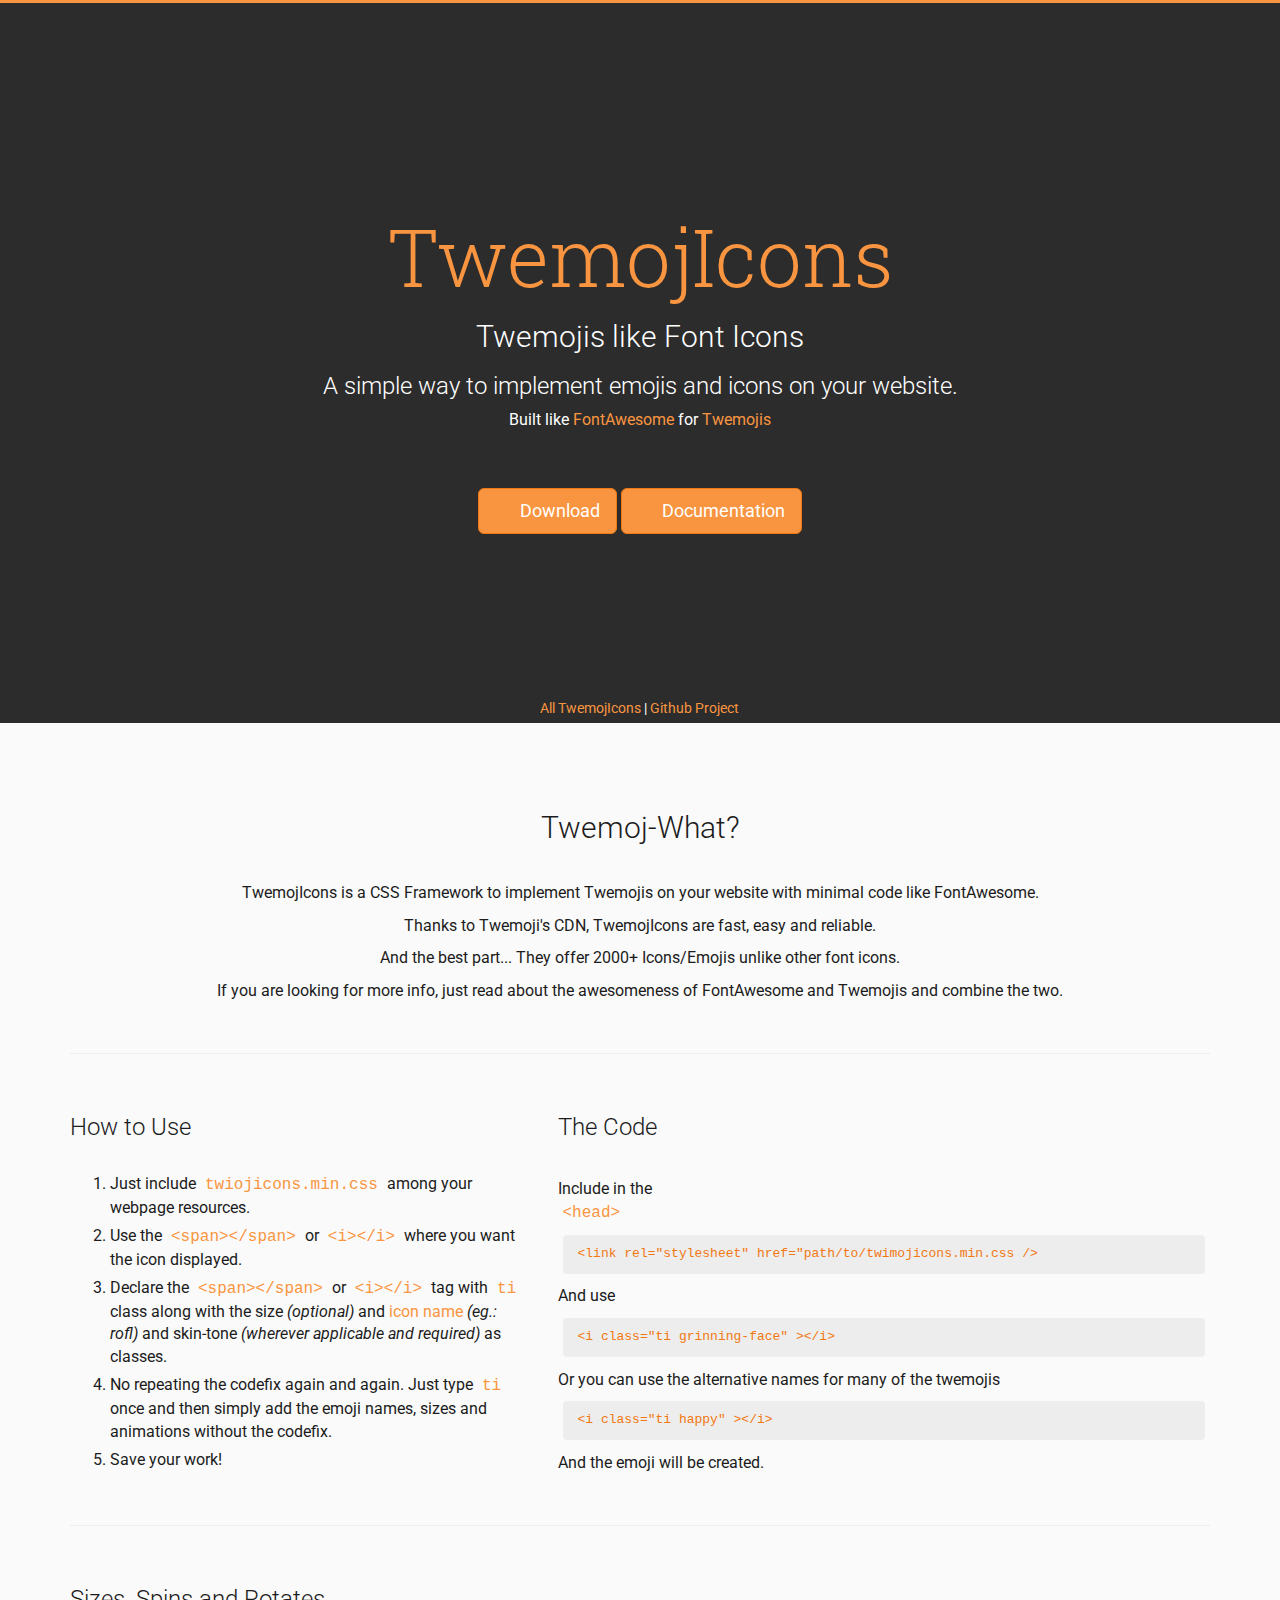
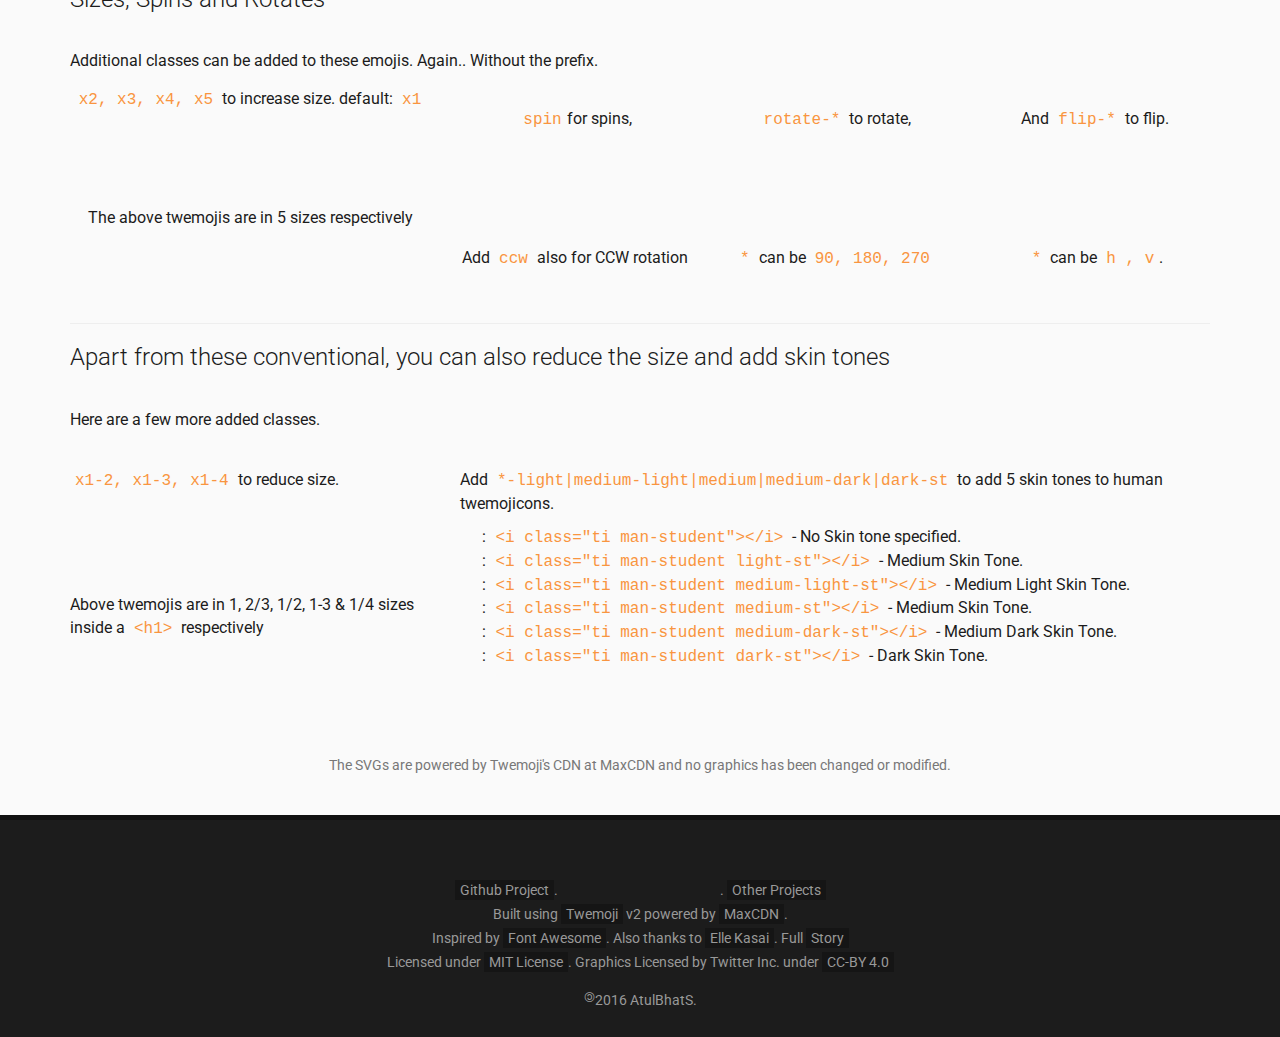
<file: index.html>
<!DOCTYPE html>
<html>
	<head>
		<meta charset="utf-8">
		<title>TwemojIcons</title>
		<link rel="stylesheet" href="http://maxcdn.bootstrapcdn.com/bootstrap/3.3.6/css/bootstrap.min.css">
		<link rel="stylesheet" href="twemojicons.min.css">
		<link rel="icon" content="http://twemoji.maxcdn.com/2/72x72/1f355.png" />
		<meta property="og:locale" content="en_US" />
		<meta property="og:type" content="website" />
		<meta property="og:title" content="Twemojicons" />
		<meta property="og:description" content="Add Twemojis like font awesome." />
		<meta property="og:url" content="atulbhats.github.io/twemojicons" />
		<meta property="og:keywords" content="Twemoji, Twemojicons, Icons, Twemojis, AtulBhatS" />
		<meta property="og:site_name" content="Twemojicons" />
		<meta name="viewport" content="width=device-width, initial-scale=1.0">
		<meta name="keywords" content="AtulBhatS, Atul Bhat, Physics, Cosmology, Photoshop, Ambigrams, Coding, atulbhats, Mangalore.">
		<meta name="description" content="Twemoji, Twemojicons, Icons, Twemojis, AtulBhatS">
		<meta property="og:image" content="http://twemoji.maxcdn.com/2/72x72/1f355.png" />
		<meta name="robots" content="index,follow">
		<style>
			@import 'https://fonts.googleapis.com/css?family=Roboto|Roboto+Slab';

			body{
				padding: 0;
				margin: 0;
				background: #fafafa;
				font-size: 16px;
				color: #1c1c1c;
				font-family: "Roboto";
			}

			/* Text Defns */
			.text-right{text-align:right}.text-left{text-align:left}.text-center{text-align:center}.text-justify{text-align:justify}@media only screen and (min-width:1200px){.text-lg-right{text-align:right}.text-lg-center{text-align:center}.text-lg-justify{text-align:justify}.text-lg-left{text-align:left}}@media only screen and (min-width:992px) and (max-width:1199px){.text-md-right{text-align:right}.text-md-center{text-align:center}.text-md-justify{text-align:justify}.text-md-left{text-align:left}}@media only screen and (min-width:768px) and (max-width:991px){.text-sm-right{text-align:right}.text-sm-center{text-align:center}.text-sm-justify{text-align:justify}.text-sm-left{text-align:left}}@media only screen and (max-width:767px){.text-xs-right{text-align:right}.text-xs-center{text-align:center}.text-xs-justify{text-align:justify}.text-xs-left{text-align:left}}

			h1,h2,h3,h4,h5,h6,.h1,.h2,.h3,.h4,.h5,.h6{
				font-weight: 300;
			}

			*::selection{
				background: #f99540;
				color: #fff;
			}

			p{
				display: block;
				margin-top: 5px;
				margin-bottom: 10px;
			}

			code {
			    background: transparent;
			    border: 0;
			    display: inline-block;
			    padding: 0px 5px;
			    margin: 0;
			    top: 0;
			    font-size: inherit;
			    position: relative;
			    color: #f99540;
			}

			pre {
			    display: block;
			    border: 0;
			    padding: 10px 15px;
			    margin: 0;
			    color: #f17812;
			    background: rgba(0, 0, 0, 0.05);
			}

			.usage .col-sm-7 code{
				width: 100%;
			}

			li{
				margin-bottom: 5px;
			}


			a.btn.btn-lg.btn-primary {
			    background: #f99540;
			    border: 1px solid #f17812;
			}

			a{
				color: #f99540;
			}

			a:hover{
				color: #f17812;
			}


			header {
			    height: 3px;
			    background-color: #f99540;
			}

			.landing{
				background: #2c2c2c;
				color: #fff;
				min-height: 80vh;
				display:flex;
			    flex-direction: column;
			    flex-wrap: nowrap;
			    justify-content: space-around;
			    align-content: center;
			    align-items: center;
			    text-align: center;
			    padding: 60px 0;
			    position: relative;
			    margin-bottom: 25px;
			}

			.landing small {
			    position: absolute;
			    bottom: 5px;
			    width: 98%;
			    text-align: center;
			    left: 1%;
			}

			.landing .title{
				font-size: 80px;
				font-family: "Roboto Slab";
			}

			section:not(.landing){
				padding: 20px 0;
			}

			footer {
			    padding: 50px 0 20px 0;
			    background: #1c1c1c;
			    color: #999;
			    line-height: 1.0;
			    border-top: 5px solid #111;
			    font-size: 14px;
			    margin-top: 20px;
			}

			a,a:hover{
				text-decoration: none;
			}

			footer a{
				color:  inherit;
				padding: 2px 5px;
				background: #151515;
			}


			footer a:hover{
				color:#fff;
			}

			footer iframe{
				width: 50px;
				position: relative;
				top: 5px;
			}

			.col-sm-8 .col-sm-4 > p{
				margin-top: 25px;
			}

			*::selection{
				background: #f99540;
				color: #fff;
			}

			.display-inline-block{
				display: inline-block;
			}
		</style>
	</head>
	<body>
		<header>
		</header>
		<main>
			<section class="landing">
				<div class="container">
					<div>
						<h1 class="title"><a href="http://atulbhats.github.io/twemojicons/">TwemojIcons</a></h1>
						<h2 class="h2">Twemojis like Font Icons</h2>
						<h3>A simple way to implement emojis and icons on your website.</h3>
						<p>Built like <a href="http://fontawesome.io/">FontAwesome</a> for <a href="http://twitter.github.io/twemoji/">Twemojis</a></p>
						<br/>
						<br/>
						<div>
							<a class="btn btn-lg btn-primary" href="https://github.com/atulbhats/twemojicons/raw/master/twemojicons.min.css">
								<i class="ti floppy-disk"></i> Download
							</a>
							<a class="btn btn-lg btn-primary" href="http://atulbhats.github.io/twemojicons/#Documentation">
								<i class="ti notebook"></i> Documentation
							</a>
						</div>
						<small><a href="icons.html">All TwemojIcons</a> | <a href="https://github.com/atulbhats/twemojicons">Github Project</a></small>
					</div>
				</div>
			</section>
			<br/>
			<div class="container">
				<section class="about text-center">
					<h2>Twemoj-What?</h2>
					<br/>
					<p>TwemojIcons is a CSS Framework to implement Twemojis on your website with minimal code like FontAwesome.</p>
					<p>Thanks to Twemoji's CDN, TwemojIcons are fast, easy and reliable.</p>
					<p>And the best part... They offer 2000+ Icons/Emojis unlike other font icons.</p>
					<p>If you are looking for more info, just read about the awesomeness of FontAwesome and Twemojis and combine the two.</p>
				</section>
				<hr/>
				<section class="usage" id="Documentation">
					<div class="row">
						<div class="col-xs-12 col-sm-7 col-sm-push-5">
							<h3>The Code</h3>
							<br/>
							<div class="code">
								<p>Include in the <code>&lt;head&gt;</code></p>
								<code data-language="html">
									<pre>&lt;link rel="stylesheet" href="path/to/twimojicons.min.css /&gt;</pre>
								</code>
								<p>And use </p>
								<code data-language="html">
									<pre>&lt;i class="ti grinning-face" &gt;&lt;/i&gt;</pre>
								</code>
								<p>Or you can use the alternative names for many of the twemojis</p>
								<code data-language="html">
									<pre>&lt;i class="ti happy" &gt;&lt;/i&gt;</pre>
								</code>
								<p>And the emoji will be created.</p>
							</div>
						</div>
						<div class="col-xs-12 col-sm-5 col-sm-pull-7">
							<h3>How to Use</h3>
							<br/>
							<ol>
								<li>Just include <code>twiojicons.min.css</code> among your webpage resources.</li>
								<li>Use the <code>&lt;span&gt;&lt;/span&gt;</code> or <code>&lt;i&gt;&lt;/i&gt;</code> where you want the icon displayed.</li>
								<li>Declare the <code>&lt;span&gt;&lt;/span&gt;</code> or <code>&lt;i&gt;&lt;/i&gt;</code> tag with <code>ti</code> class along with the size <i>(optional)</i> and <a href="icons.html">icon name</a> <i>(eg.: rofl)</i> and skin-tone <i>(wherever applicable and required)</i> as classes.</li>
								<li>No repeating the codefix again and again. Just type <code>ti</code> once and then simply add the emoji names, sizes and animations without the codefix.</li>
								<li>Save your work!</li>
							</ol>
						</div>
					</div>
				</section>
				<hr/>
				<section class="options text-xs-center  ">
					<h3>Sizes, Spins and Rotates</h3>
					<br/>
					<p>Additional classes can be added to these emojis. Again.. Without the prefix.</p>
					<div class="row">
						<div class="col-xs-12 col-sm-4 text-xs-center  text-center">
							<p><code>x2, x3, x4, x5</code> to increase size. default: <code>x1</code></p>
							<div class="text-center">
								<i class="ti pizza"></i>
								<i class="ti pizza x2"></i>
								<i class="ti pizza x3"></i>
								<i class="ti pizza x4"></i>
								<i class="ti pizza x5"></i>
							</div>
							<p>The above twemojis are in 5 sizes respectively</p>
						</div>
						<div class="col-xs-12 col-sm-8">
							<div class="row">
								<div class="col-xs-12 col-sm-4 text-xs-center text-center">
									<p><code>spin</code>for spins,</p>
									<div class="text-center">
										<i class="ti dvd spin x5"></i>
										<i class="ti optical-disk spin ccw x5"></i>
									</div>
									<p>Add <code>ccw</code> also for CCW rotation</p>
								</div>
								<div class="col-xs-12 col-sm-4 text-xs-center text-center">
									<p><code>rotate-*</code> to rotate,</p>
									<div class="text-center">
										<i class="ti pizza rotate-180 x5"></i>
										<i class="ti pizza rotate-90 x5"></i>
									</div>
									<p><code>*</code> can be <code>90, 180, 270</code></p>
								</div>
								<div class="col-xs-12 col-sm-4 text-xs-center text-center">
									<p>And <code>flip-*</code> to flip.</p>
									<div class="text-center">
										<i class="ti pizza flip-h x5"></i>
										<i class="ti pizza flip-v x5"></i>
									</div>
									<p><code>*</code> can be <code>h , v</code>.</p>
								</div>
							</div>
						</div>
						<br/>
					</div>
					<br/>
					<hr/>
					<h3>Apart from these conventional, you can also reduce the size and add skin tones</h3>
					<br/>
					<p>Here are a few more added classes.</p>
					<br/>
					<div class="row  text-xs-center ">
						<div class="col-xs-12 col-sm-4 col-md-4">
							<p><code>x1-2, x1-3, x1-4</code> to reduce size.</p>
							<div class="text-center">
								<h1 class="display-inline-block h1" style="font-size:50px;"><i class="ti pizza"></i></h1>
								<h1 class="display-inline-block h1" style="font-size:50px;"><i class="ti pizza x2-3"></i></h1>
								<h1 class="display-inline-block h1" style="font-size:50px;"><i class="ti pizza x1-2"></i></h1>
								<br class="hidden visible-sm"/>
								<h1 class="display-inline-block h1" style="font-size:50px;"><i class="ti pizza x1-3"></i></h1>
								<h1 class="display-inline-block h1" style="font-size:50px;"><i class="ti pizza x1-4"></i></h1>
							</div>
							<p>Above twemojis are in 1, 2/3, 1/2, 1-3 &amp; 1/4 sizes inside a <code>&lt;h1&gt;</code> respectively</p>
						</div>
						<div class="col-xs-12 col-sm-8 col-md-8">
							<p>Add <code>*-light|medium-light|medium|medium-dark|dark-st</code> to add 5 skin tones to human twemojicons.</p>
							<div><i class="ti man-student"></i> : <code>&lt;i class="ti man-student"&gt;&lt;/i&gt;</code> - No Skin tone specified.</div>
							<div><i class="ti man-student light-st"></i> : <code>&lt;i class="ti man-student light-st"&gt;&lt;/i&gt;</code> - Medium Skin Tone.</div>
							<div><i class="ti man-student medium-light-st"></i> : <code>&lt;i class="ti man-student medium-light-st"&gt;&lt;/i&gt;</code> - Medium Light Skin Tone.</div>
							<div><i class="ti man-student medium-st"></i> : <code>&lt;i class="ti man-student medium-st"&gt;&lt;/i&gt;</code> - Medium Skin Tone.</div>
							<div><i class="ti man-student medium-dark-st"></i> : <code>&lt;i class="ti man-student medium-dark-st"&gt;&lt;/i&gt;</code> - Medium Dark Skin Tone.</div>
							<div><i class="ti man-student dark-st"></i> : <code>&lt;i class="ti man-student dark-st"&gt;&lt;/i&gt;</code> - Dark Skin Tone.</div>
						</div>
					</div>
				</section>
				<br/>
				<br/>
				<section class="text-center" style="font-size: 14px;">
					<div class="text-muted">The SVGs are powered by Twemoji's CDN at MaxCDN and no graphics has been changed or modified.</div>
				</section>
			</div>
			<footer>
				<div class="container">
					<div align="center">
						<p><a href="https://github.com/atulbhats/twemojicons">Github Project</a>. 
							<iframe src="https://ghbtns.com/github-btn.html?user=atulbhats&repo=twemojicons&type=star&count=false" frameborder="0" scrolling="0" height="20px"></iframe>
							<iframe src="https://ghbtns.com/github-btn.html?user=atulbhats&repo=twemojicons&type=fork&count=false" frameborder="0" scrolling="0" height="20px"></iframe>
							<iframe src="https://ghbtns.com/github-btn.html?user=atulbhats&repo=twemojicons&type=follow&count=false" frameborder="0" scrolling="0" height="20px"></iframe> .
							<a href="http://github.com/atulbhats/">Other Projects</a></p>
						<p>Built using <a href="https://github.com/twitter/twemoji">Twemoji</a> v2 powered by <a href="https://www.maxcdn.com/">MaxCDN</a>.</p>
						<p>Inspired by <a href="http://fontawesome.io">Font Awesome</a>. Also thanks to <a href="http://ellekasai.github.io/twemoji-awesome/">Elle Kasai</a>. Full <a href="http://atulbhats.com/twemojicons-story">Story</a></p>
						<p>Licensed under <a href="http://opensource.org/licenses/mit-license.html">MIT License</a>. Graphics Licensed by Twitter Inc. under <a href="https://creativecommons.org/licenses/by/4.0/">CC-BY 4.0</a>
						<br/><br/>
						<p><span style="transform: rotate(180deg);display: inline-block;position: relative;top: -3px;">&copy;</span>2016 AtulBhatS.</p>	
					</div>
				</div>
			</footer>
		</main>
	</body>
</html>
</file>
